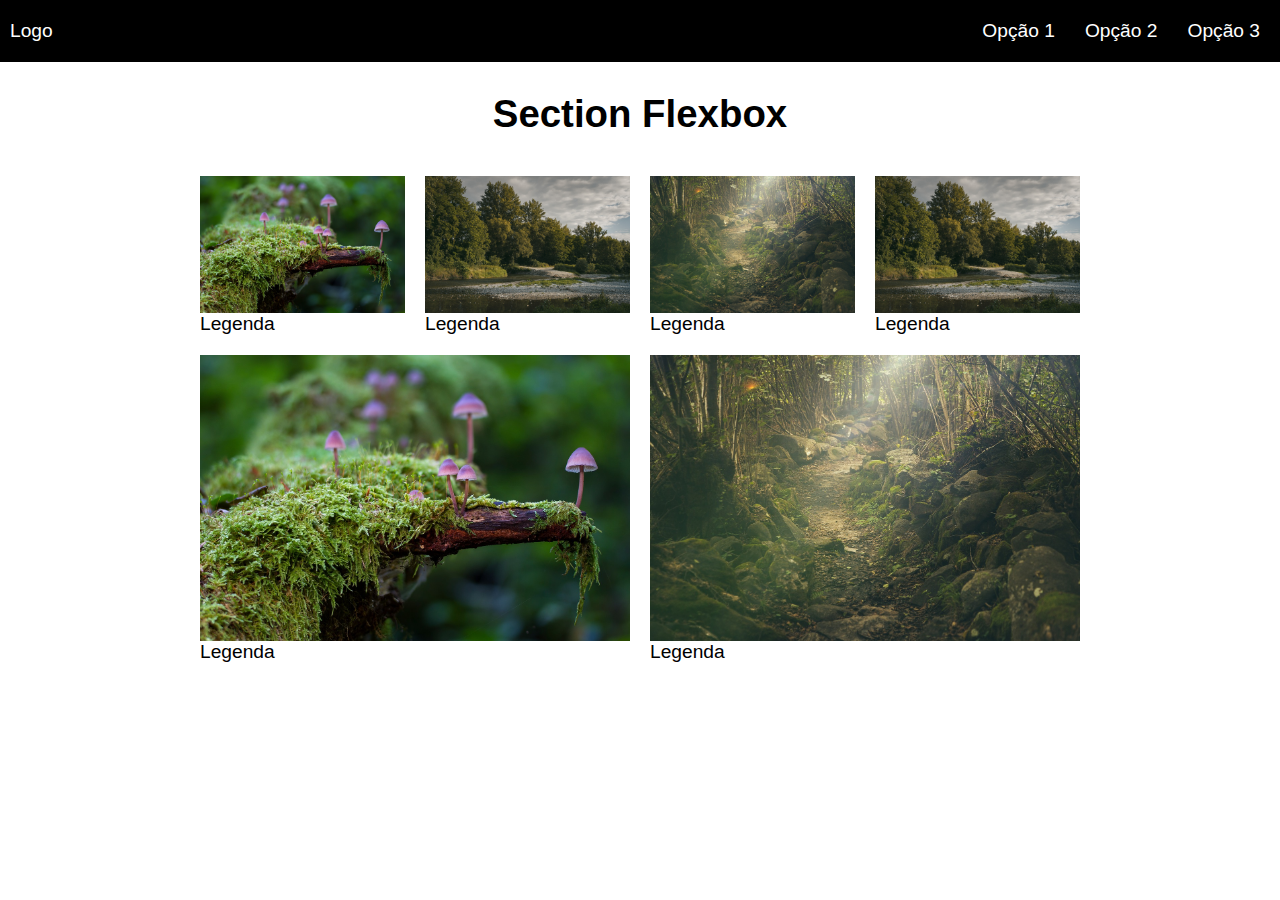
<file: index.html>
<!DOCTYPE html>
<html lang="pt-br">
<head>
    <meta charset="UTF-8">
    <meta name="viewport" content="width=device-width, initial-scale=1.0">
    <link rel="stylesheet" href="style.css">
    <title>Grid e Flexbox</title>
</head>
<body>
    <header>
        <a href="#">Logo</a>
        <nav>
            <ul>
                <li><a href="#">Opção 1</a></li>
                <li><a href="#">Opção 2</a></li>
                <li><a href="#">Opção 3</a></li>
            </ul>
        </nav>
    </header>

    <h1>Section Flexbox</h1>

    <section class="flex">
        <div>
            <img src="./imgs/floresta1.jpg" alt="floresta1">
            <p>Legenda</p>
        </div>
        <div>
            <img src="./imgs/floresta2.jpg" alt="floresta2">
            <p>Legenda</p>
        </div>
        <div>
            <img src="./imgs/floresta3.jpg" alt="floresta3">
            <p>Legenda</p>
        </div>
        <div>
            <img src="./imgs/floresta2.jpg" alt="floresta2">
            <p>Legenda</p>
        </div>
        <div>
            <img src="./imgs/floresta1.jpg" alt="floresta1">
            <p>Legenda</p>
        </div>
        <div>
            <img src="./imgs/floresta3.jpg" alt="floresta3">
            <p>Legenda</p>
        </div>
    </section>
</body>
</html>
</file>
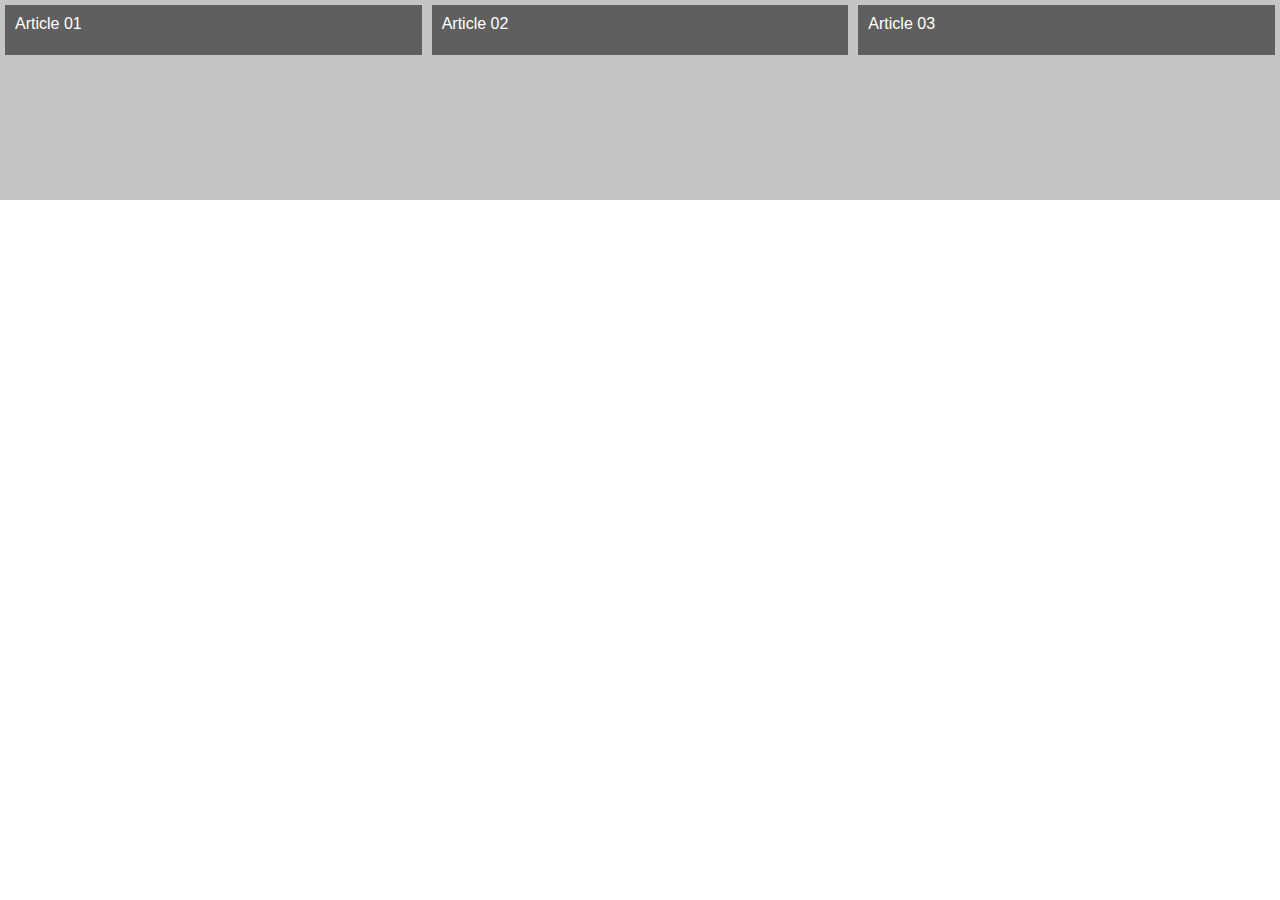
<file: curso-flexbox-nodestudio/index.html>
<!DOCTYPE html>
<html lang="pt-br">
<head>
    <meta charset="UTF-8">
    <meta name="viewport" content="width=device-width, initial-scale=1.0">
    <link rel="stylesheet" href="estilo/style.css">
    <title>Flexbox</title>
</head>
<body>
    <section class="container">
        <article class="c1">
            <p>Article 01</p>
        </article>
        <article class="c2">
            <p>Article 02</p>
        </article>
        <article class="c3">
            <p>Article 03</p>
        </article>
    </section>
    
</body>
</html>
</file>
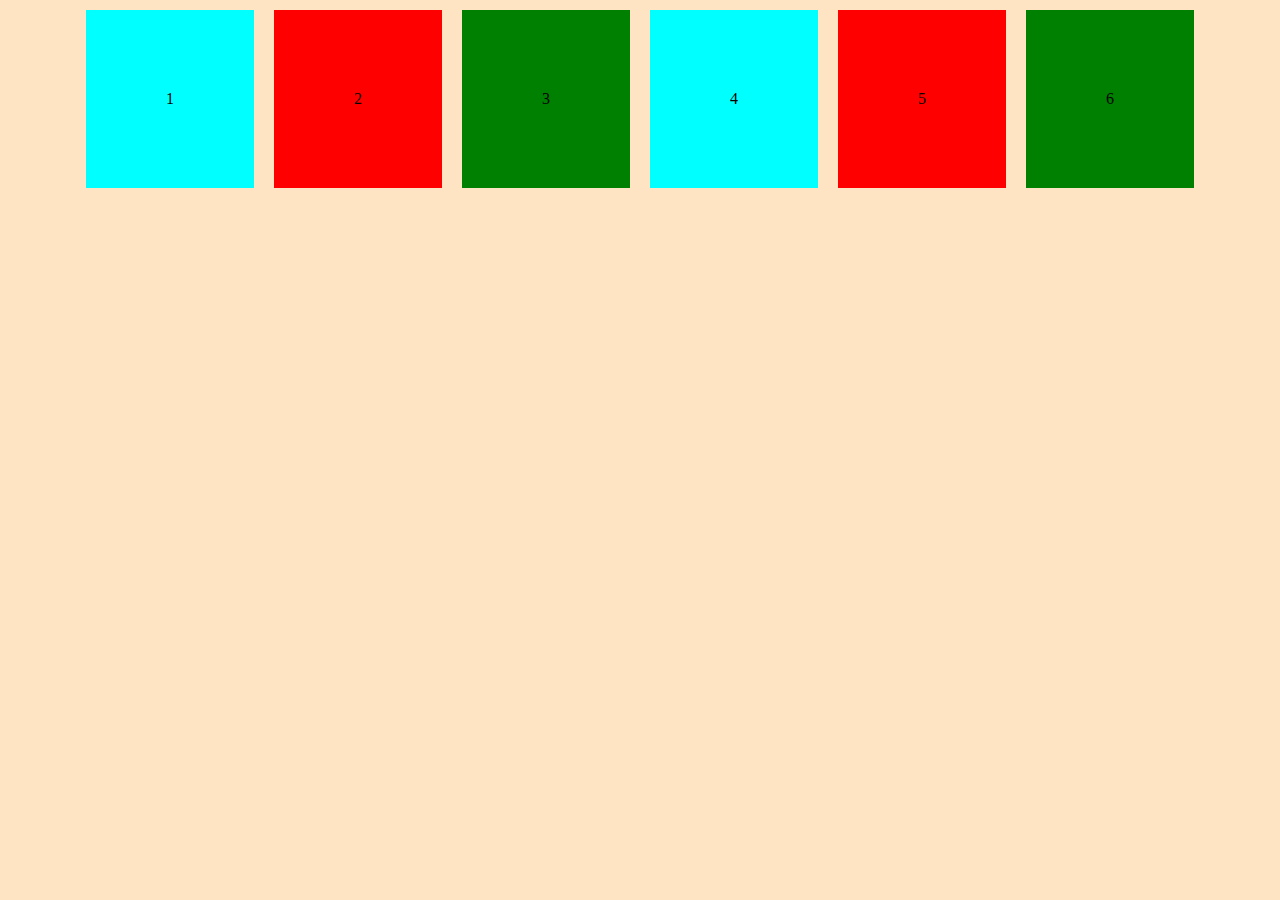
<file: ex003/index.html>
<!DOCTYPE html>
<html lang="pt-br">
<head>
    <meta charset="UTF-8">
    <meta name="viewport" content="width=device-width, initial-scale=1.0">
    <link rel="stylesheet" href="style.css">
    <title>Document</title>
</head>
<body>
    <section id="inicio">
        <div class="c1">1</div>
        <div class="c2">2</div>
        <div class="c3">3</div>
        <div class="c1">4</div>
        <div class="c2">5</div>
        <div class="c3">6</div>
    </section>
</body>
</html>
</file>
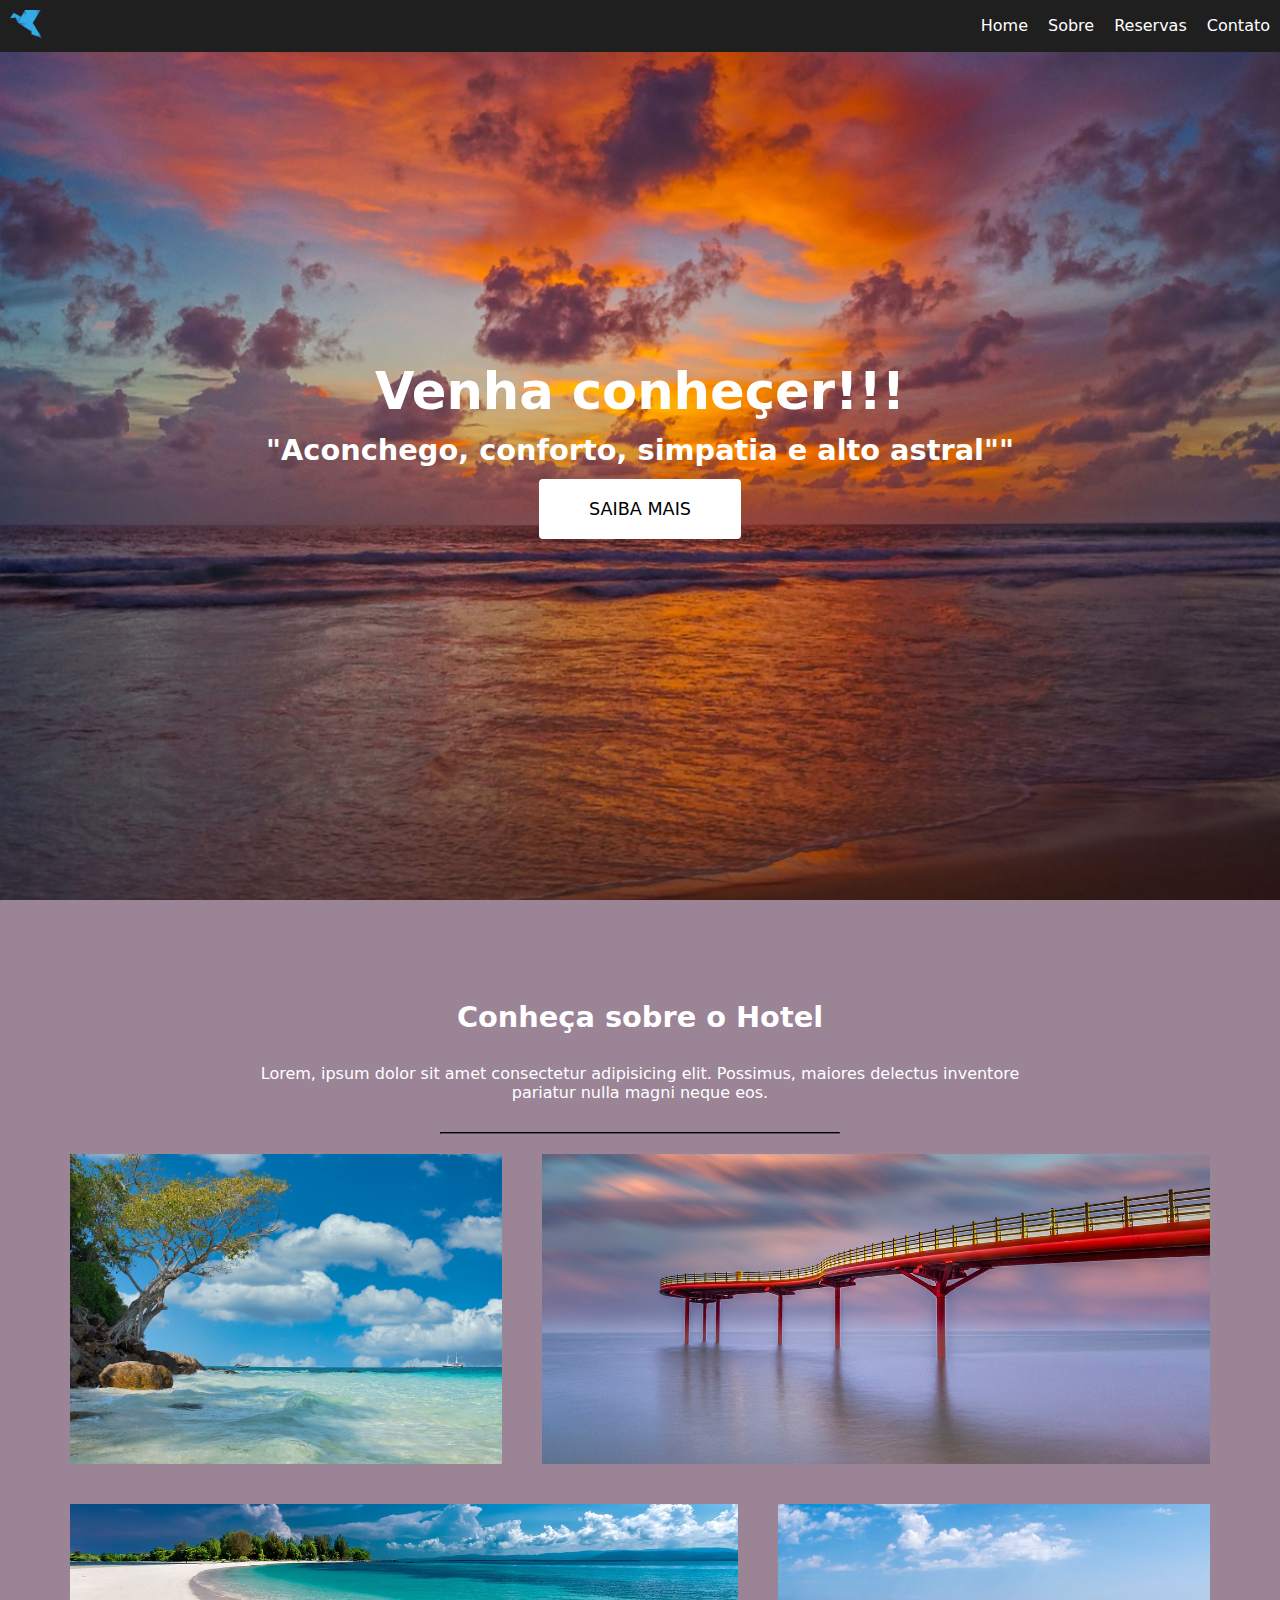
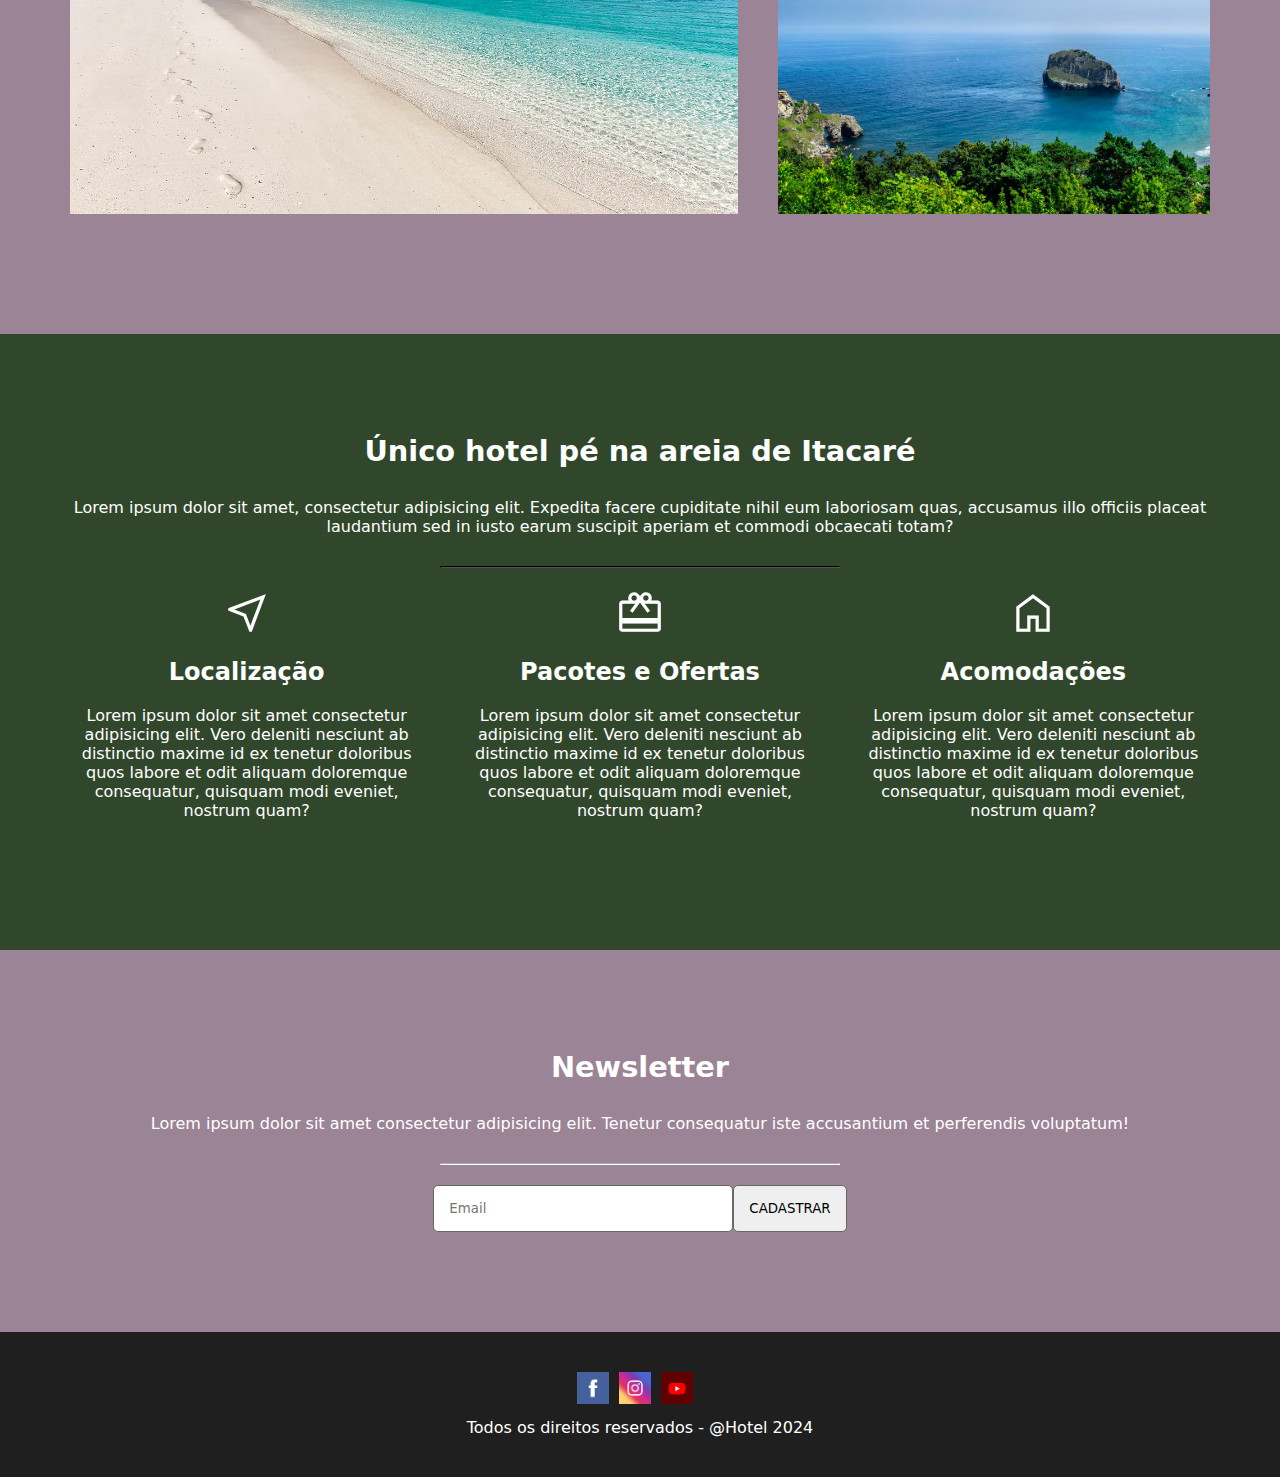
<file: curso-flexbox-nodestudio/projeto/index.html>
<!DOCTYPE html>
<html lang="pt-br">
<head>
    <meta charset="UTF-8">
    <meta name="viewport" content="width=device-width, initial-scale=1.0">
    <link rel="stylesheet" href="estilo/style.css">
    <link href="https://fonts.googleapis.com/css2?family=Material+Symbols+Outlined" rel="stylesheet" />
    <title>Hotel Paráiso</title>
</head>
<body>
    <header id="cabecalho">
        <a href="index.html"><img src="img/logo.png" alt="Logo"></a>
        <nav>
            <ul id="itens">
                <li><a href="index.html">Home</a></li>
                <li><a href="#">Sobre</a></li>
                <li><a href="#">Reservas</a></li>
                <li><a href="#">Contato</a></li>
            </ul>   
        </nav>
    </header>
    <main>
        <section id="inicio">
            <h1>Venha conheçer!!!</h1>
            <h3>"Aconchego, conforto, simpatia e alto astral""</h3>
            <a href="#">Saiba mais</a>
        </section>
        <section id="conheca-hotel">
            <h3>Conheça sobre o Hotel</h3>
            <p>Lorem, ipsum dolor sit amet consectetur adipisicing elit. Possimus, maiores delectus inventore pariatur nulla magni neque eos.</p>
            <hr>
            <ul class="grid">
                <!-- Experimete tira essa imagem do style e colcoar img entre o li -->
                <li class="small" style="background-image: url(img/vista01.jpg);"></li>
                <li class="large" style="background-image: url(img/vista02.jpg);"></li>
                <li class="large" style="background-image: url(img/vista03.jpg);"></li>
                <li class="small" style="background-image: url(img/vista04.jpg);"></li>
            </ul>
        </section>
        <section id="carac">
            <h3>Único hotel pé na areia de Itacaré</h3>
            <p>Lorem ipsum dolor sit amet, consectetur adipisicing elit. Expedita facere cupiditate nihil eum laboriosam quas, accusamus illo officiis placeat laudantium sed in iusto earum suscipit aperiam et commodi obcaecati totam?</p>
            <hr>
            <ul class="intro">
                <li>
                    <span class="material-symbols-outlined">
                        near_me
                        </span>
                        <h4>Localização</h4>
                        <p>Lorem ipsum dolor sit amet consectetur adipisicing elit. Vero deleniti nesciunt ab distinctio maxime id ex tenetur doloribus quos labore et odit aliquam doloremque consequatur, quisquam modi eveniet, nostrum quam?</p>
                </li>
                <li>
                    <span class="material-symbols-outlined">
                        redeem
                        </span>
                        <h4>Pacotes e Ofertas</h4>
                        <p>Lorem ipsum dolor sit amet consectetur adipisicing elit. Vero deleniti nesciunt ab distinctio maxime id ex tenetur doloribus quos labore et odit aliquam doloremque consequatur, quisquam modi eveniet, nostrum quam?</p>
                </li>
                <li>
                    <span class="material-symbols-outlined">
                        home
                        </span>
                        <h4>Acomodações</h4>
                        <p>Lorem ipsum dolor sit amet consectetur adipisicing elit. Vero deleniti nesciunt ab distinctio maxime id ex tenetur doloribus quos labore et odit aliquam doloremque consequatur, quisquam modi eveniet, nostrum quam?</p>
                </li>
            </ul>
        </section>
        <section id="newsletter">
            <h3>Newsletter</h3>
            <p>Lorem ipsum dolor sit amet consectetur adipisicing elit. Tenetur consequatur iste accusantium et perferendis voluptatum!</p>
            <hr>
            <form>
                <input type="text" placeholder="Email" class="email">
                <input type="submit" value="Cadastrar" class="cadastro">
            </form>
        </section>
    </main>

    <footer>
        <ul>
            <li><a href="#"><img src="img/logo-facebook.jpg" alt=""></a></li>
            <li><a href="#"><img src="img/logo-instagram.jpg" alt=""></a></li>
            <li><a href="#"><img src="img/logo-youtube.jpg" alt=""></a></li>
        </ul>
        <p>Todos os direitos reservados - @Hotel 2024</p>
    </footer>
</body>
</html>
</file>
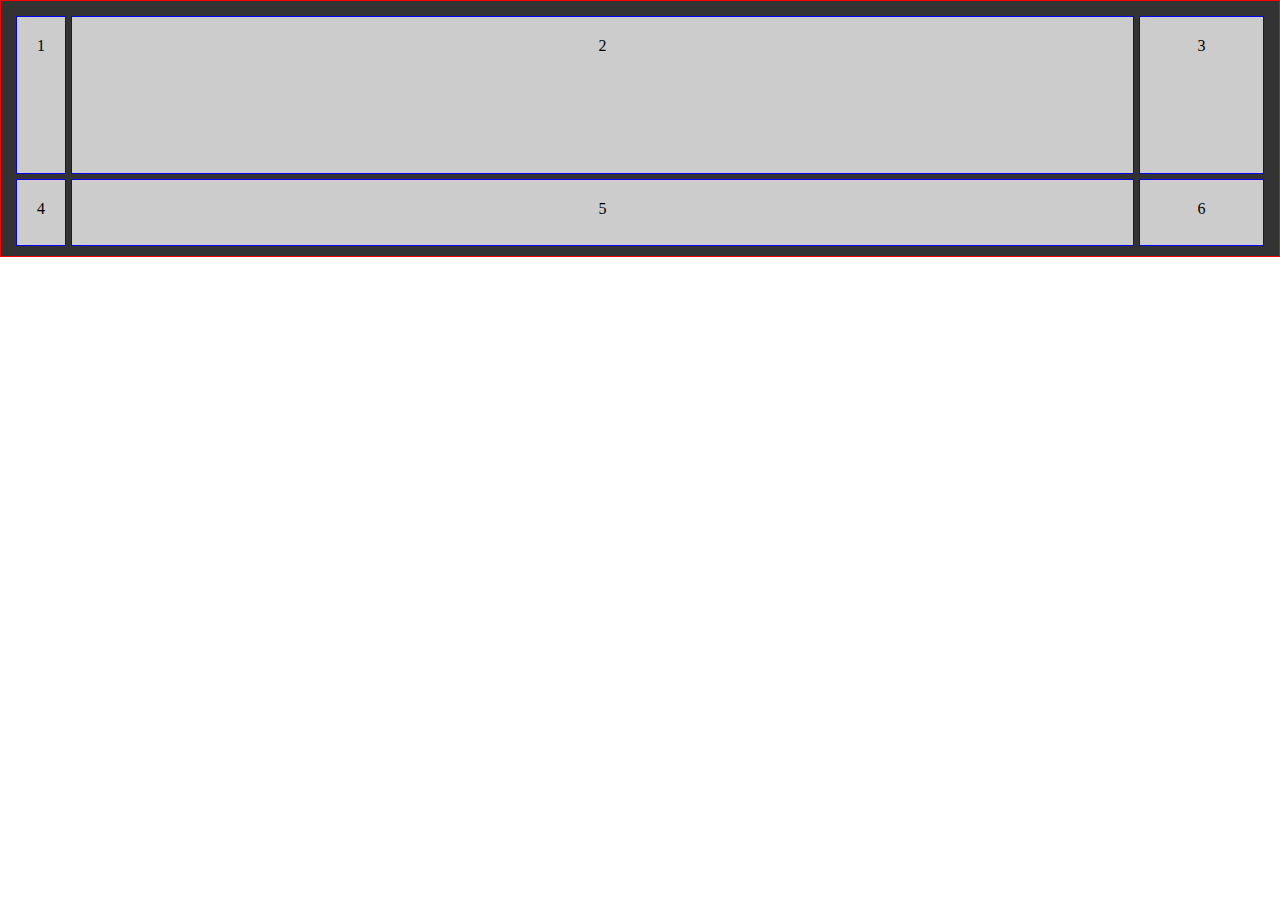
<file: grid/ex001/index.html>
<!DOCTYPE html>
<html lang="pt-br">
<head>
    <meta charset="UTF-8">
    <meta name="viewport" content="width=device-width, initial-scale=1.0">
    <link rel="stylesheet" href="style.css">
    <title>Grid CSS</title>
</head>
<body>
    <!-- grid inicio -->
     <div class="container">
        <div>1</div>
        <div>2</div>
        <div>3</div>
        <div>4</div>
        <div>5</div>
        <div>6</div>
     </div>
</body>
</html>
</file>
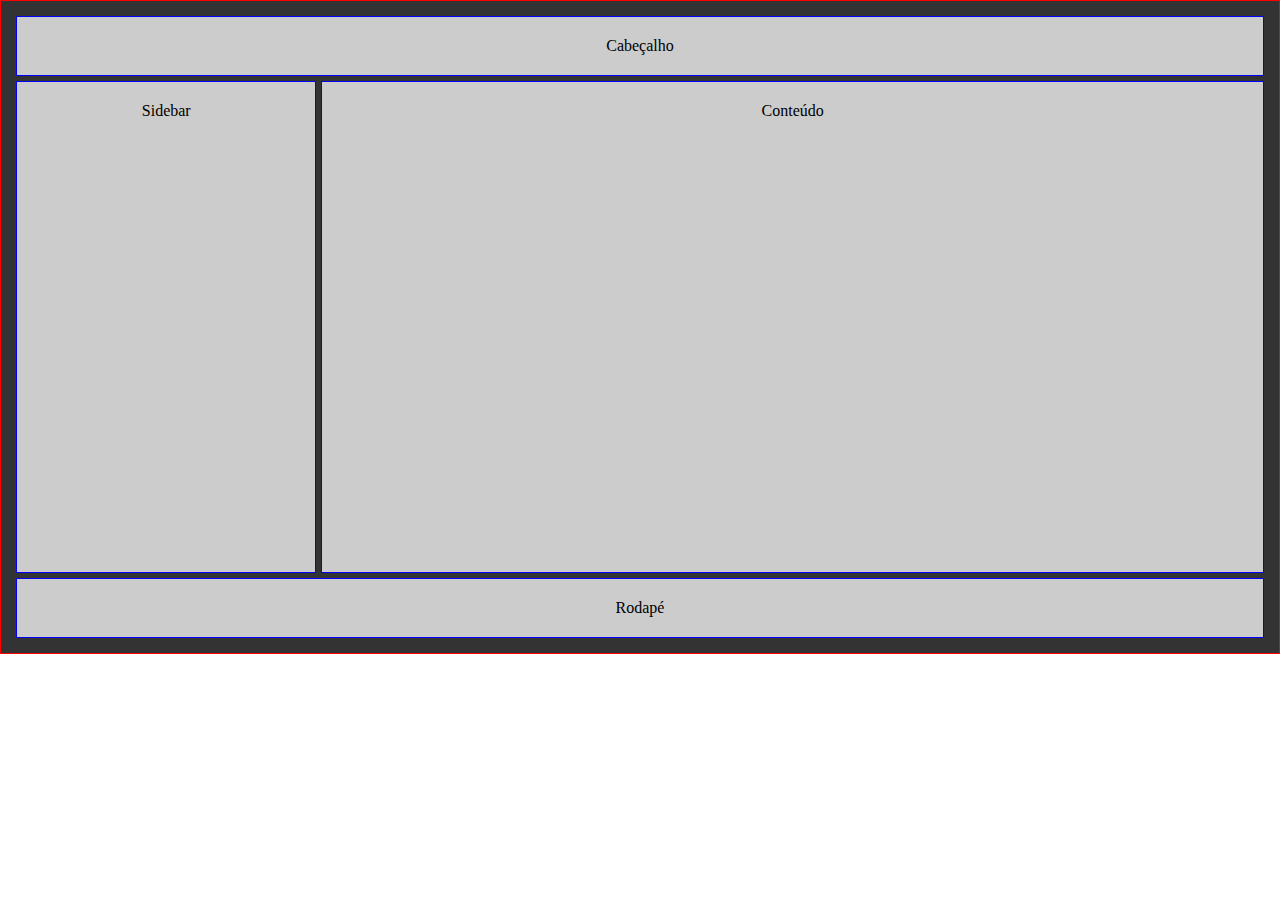
<file: grid/ex002/index.html>
<!DOCTYPE html>
<html lang="pt-br">
<head>
    <meta charset="UTF-8">
    <meta name="viewport" content="width=device-width, initial-scale=1.0">
    <link rel="stylesheet" href="style.css">
    <title>Grid CSS</title>
</head>
<body>
    <!-- template areas-->
     <div class="container" id="template-areas">
        <div id="header">
            <p>Cabeçalho</p>
        </div>
        <div id="sidebar">
            <p>Sidebar</p>
        </div>
        <div id="content">
            <p>Conteúdo</p>
        </div>
        <div id="footer">
            <p>Rodapé</p>
        </div>
     </div>
    
</body>
</html>
</file>
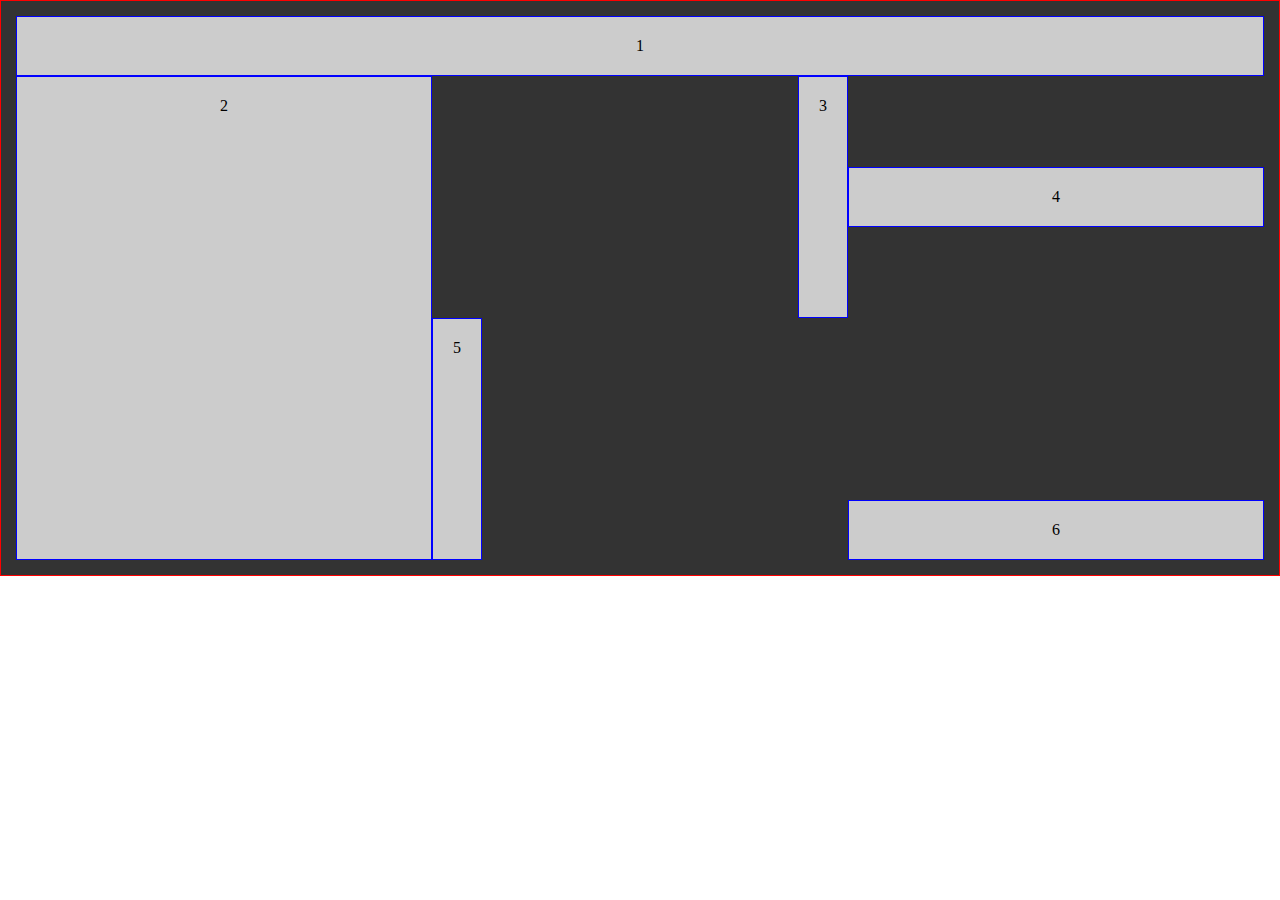
<file: grid/ex003/index.html>
<!DOCTYPE html>
<html lang="pt-br">
<head>
    <meta charset="UTF-8">
    <meta name="viewport" content="width=device-width, initial-scale=1.0">
    <link rel="stylesheet" href="style.css">
    <title>Grid CSS</title>
</head>
<body>
    <div class="container">
        <div id="item1">1</div>
        <div id="item2">2</div>
        <div id="item3">3</div>
        <div id="item4">4</div>
        <div id="item5">5</div>
        <div id="item6">6</div>
     </div>
</body>
</html>
</file>
<file: style.css>
@charset "UTF-8";
*{
    margin: 0;
    padding: 0;
}
body{
    height: 100vh;
    font-family: Verdana, Geneva, Tahoma, sans-serif;
    font-size: 1.2em;
}
h1{
    text-align: center;
    margin: 30px 0;
}
img{
    max-width: 100%;
    display: block;
}
header{
    background-color: black;
    display: flex;
    justify-content: space-between;
    align-items: center;
    padding: 10px;
    flex-wrap: wrap;
}
header a{
    text-decoration: none;
    color: white;
}
nav ul{
    display: flex;
    list-style: none;
}
nav li{
    padding: 10px;
    margin-left: 10px;
}

/* CSS FlexBox 1*/
.flex{
    display: flex;
    flex-wrap: wrap;
    max-width: 900px;
    margin: 0 auto;
}
.flex div{
    flex: 1 1 200px;
    margin: 10px;
}
</file>
<file: curso-flexbox-nodestudio/estilo/style.css>
@charset "UTF-8";
*{
    margin: 0;
    padding: 0;
}
body{
    height: 100vh;
    font-family: Arial, Helvetica, sans-serif;
    color: white;
}
section.container{
    display: flex;
    background-color: rgb(197, 197, 197);
    height: 200px;
    justify-content: center;
    flex-flow: row wrap;
}
article.c1,
article.c2,
article.c3{
    padding: 10px;
    height: 30px;
    background-color: rgb(95, 95, 95);
    margin: 5px;
    
    /* flex-grow: 1;
    flex-shrink: 1;
    flex-basis: 300px; */

    /* shorthand */
    /* flex-grow flex-shirink flex-basis */
    flex: 1 1 300px;
}
</file>
<file: ex003/style.css>
@charset "UTF-8";
*{
    margin: 0;
    padding: 0;
}
body{
    background-color: bisque;
}
section#inicio{
    display: flex;
    flex-wrap: wrap;
    flex: 1 1 200px;
    align-items: center;
    justify-content: center;
}
div.c1{
    background-color: aqua;
    padding: 80px;
    margin: 10px;
}
div.c2{
    background-color: red;
    padding: 80px;
    margin: 10px;
}
div.c3{
    background-color: green;
    padding: 80px;
    margin: 10px;
}
</file>
<file: curso-flexbox-nodestudio/projeto/estilo/style.css>
@charset "UTF-8";
*{
    margin: 0;
    padding: 0;
    box-sizing: border-box;
    font-family:system-ui, -apple-system, BlinkMacSystemFont, 'Segoe UI', Roboto, Oxygen, Ubuntu, Cantarell, 'Open Sans', 'Helvetica Neue', sans-serif;
}

body{
    background-color: #9B8496;
    height: 100vh;
    color: white;
}
header#cabecalho{
    background-color: rgb(31, 31, 31);
    display: flex;
    justify-content: space-between;
    align-items: center; 
    flex-wrap: wrap;
    position: fixed;
    width: 100%;
}
header a{
    text-decoration: none;
    cursor: pointer;
    padding: 10px;
    color: white;
}

ul#itens{
    display: flex;
    list-style: none;
}
ul#itensli{padding: 10px 0 10px 0;}
ul#itens li a:hover{
    background-color: whitesmoke;
    transition: 0.6s;
    border-radius: 10px;
    color: black;
}
img{
    width: 32px;
}

section#inicio{
    background: url(../img/praia01.jpg) no-repeat;
    background-size: cover;
    min-height: 100vh;
    display: flex;
    justify-content: center;
    align-items: center;
    flex-direction: column;
    text-align: center;
}
section#inicio h1{
    font-size: 3.2rem;
    margin-bottom: 12px;
}
section#inicio h3{
    font-size: 1.8rem;
    margin-bottom: 12px;
}
section#inicio a{
    color: black;
    text-decoration: none;
    font-size: 1.1rem;
    background-color: white;
    padding: 20px 50px;
    border-radius: 4px;
    text-transform: uppercase;
}
section#inicio a:hover{
    transition: 0.6s;
    background-color: rgba(255, 255, 255, 0.671);
}

section#conheca-hotel{
    display: flex;
    flex-direction: column;
    align-items: center;
    padding: 100px 50px;
    text-align: center;
}
section#conheca-hotel h3{
    font-size: 1.8rem;
    margin-bottom: 30px;
}
section#conheca-hotel p{
    max-width: 800px;
    margin-bottom: 30px;
}
section#conheca-hotel hr{
    width: 400px;
    height: 2px;
    border-color: rgb(0, 0, 0);
}
ul.grid{
    width: 100%;
    display: flex;
    flex-wrap: wrap;
}
ul.grid li{
    list-style: none;
    height: 350px;
    padding: 20px;
    border-radius: 4px;
    background-clip: content-box;
    background-size: cover;
    background-position: center;
}
li.small{
    flex: 1 1 40%;
}
li.large{
    flex: 1 1 60%;
}

section#carac{
    display: flex;
    flex-direction: column;
    text-align: center;
    align-items: center;
    padding: 100px 50px;
    background-color: #31472C;
}
section#carac h3{
    font-size: 1.8rem;
    margin-bottom: 30px;
}
section#carac p{
    max-width: 1200px;
    margin-bottom: 30px;
}
section#carac hr{
    width: 400px;
    height: 2px;
    border-color: rgb(0, 0, 0);
    margin-bottom: 20px;
}
section#carac ul.intro{
    width: 100%;
    display: flex;
}
section#carac ul.intro li{
    padding: 0 30px;
    text-align: center;
    list-style: none;
}
section#carac span{
    font-size: 50px;
    margin-bottom: 20px;
}
section#carac h4{
    font-size: 1.5rem;
    margin-bottom: 20px;
}

section#newsletter{
    display: flex;
    flex-direction: column;
    align-items: center;
    padding: 100px 50px;
}
section#newsletter h3{
    font-size: 1.8rem;
    margin-bottom: 30px;
}
section#newsletter p{
    max-width: 1200px;
    margin-bottom: 30px;
}
section#newsletter hr{
    width: 400px;
    height: 2px;
    border-color: rgb(255, 255, 255);
    margin-bottom: 20px;
}
section#newsletter form{
    display: flex;
    align-items: center;
    justify-content: center;
    flex-wrap: wrap;
    width: 80%;
    max-width: 800px;
}
section#newsletter input{
    border-radius: 5px;
    padding: 15px;
    border: 1px solid rgb(104, 104, 104);
}
section#newsletter input.email{width: 300px;}
section#newsletter input.cadastro{
    cursor: pointer;
    text-transform: uppercase;
}
section#newsletter input.cadastro:hover{
    background-color: rgba(255, 255, 255, 0.541);
    transition: 0.5s;
}

footer{
    display: flex;
    flex-direction: column;
    background-color: rgb(31, 31, 31);
    padding: 40px;
    align-items: center;
}
footer ul{
    display: flex;
    flex-direction: row;
    margin-bottom: 10px;
}
footer li{
    list-style: none;
    margin-right: 10px;
}
footer p{
    text-align: center;
}
@media (max-width: 700px){
    header{flex-direction: column;}
    header ul#itens{margin-bottom: 10px;}
    header img{margin-bottom: 10px;}
    section#inicio h1{font-size: 2.5rem;}
    section#inicio h3{font-size: 1.5rem;}
    section#carac .intro { flex-direction: column;}
    section#newsletter input.email{
        flex-direction: column;
        margin-bottom: 10px;
    }
}
</file>
<file: grid/ex001/style.css>
@charset "UTF-8";
*{
    margin: 0;
    padding: 0;
}
.container{
    background-color: #333;
    border: 1px solid red;
    padding: 15px;
    display: grid;
    grid-template-columns: 50px auto 10%;
    height: 25vh;
    text-align: center;
    grid-template-rows: 70% 30%;
    gap: 5px;
    
}
.container div{
    background-color: #CCC;
    padding: 20px;
    border: 1px solid blue;
}
</file>
<file: grid/ex002/style.css>
@charset "UTF-8";
*{
    margin: 0;
    padding: 0;
}
.container{
    background-color: #333;
    border: 1px solid red;
    padding: 15px;
    display: grid;
    text-align: center;
    gap: 5px;
    grid-template-areas: 
        'header header header header header'
        'sidebar content content content content'
        'footer footer footer footer footer';
}
.container div{
    background-color: #CCC;
    padding: 20px;
    border: 1px solid blue;
}
#header{
    grid-area: header;
}
#sidebar{
    grid-area: sidebar;
    height: 50vh;
}
#content{
    grid-area: content;
    height: 50vh;
}
#footer{
    grid-area: footer;
}
</file>
<file: grid/ex003/style.css>
@charset "UTF-8";
/* Itens individuais */
*{
    margin: 0;
    padding: 0;
}
.container{
    background-color: #333;
    border: 1px solid red;
    padding: 15px;
    display: grid;
    text-align: center;
    grid-template-columns: auto auto auto;
}
.container div{
    background-color: #CCC;
    padding: 20px;
    border: 1px solid blue;
}
#item1{
    grid-column-start: 1;
    grid-column-end: 4;
}
#item2{
    grid-row-start: 2;
    grid-row-end: 4;
}
#item3{
    justify-self: end;
    height: 200px;
}
#item4{
    align-self: center;
}
#item5{
    justify-self: start;
    height: 200px;
}
#item6{
    align-self: end;
}
</file>
